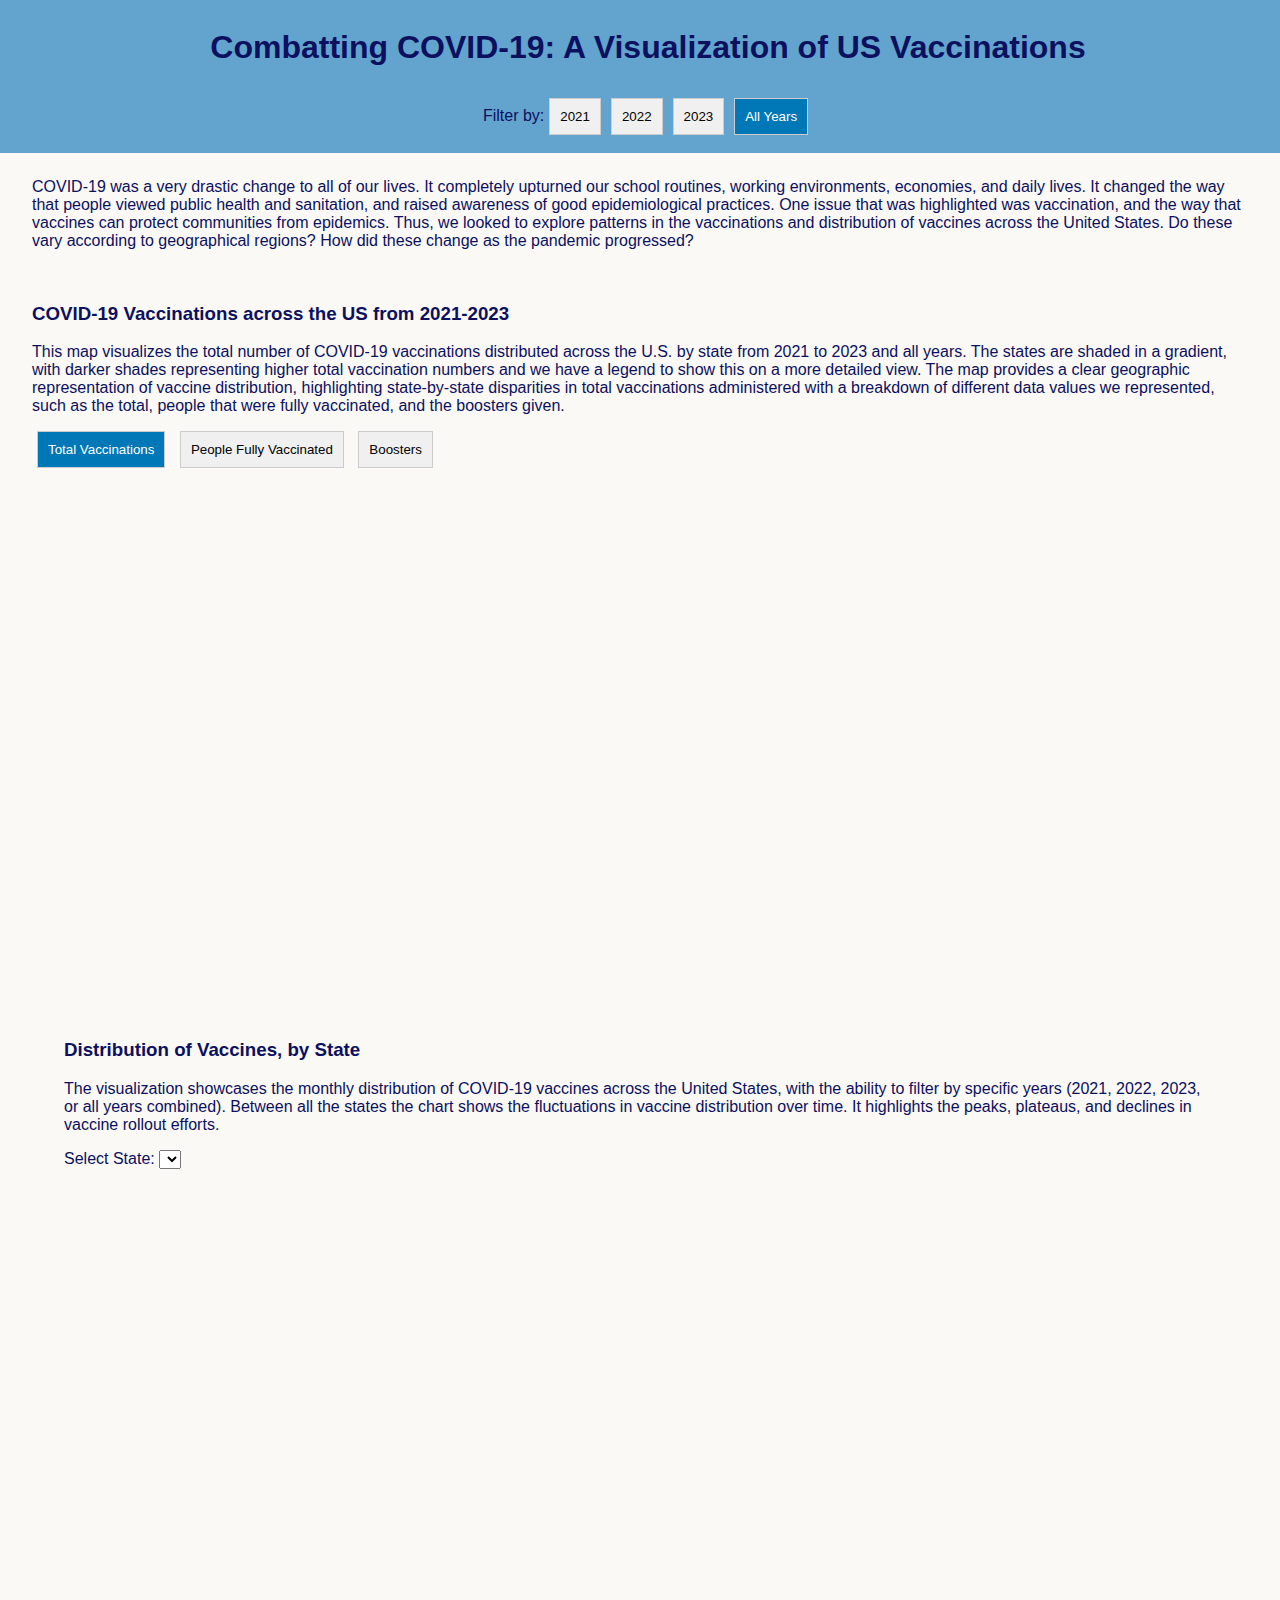
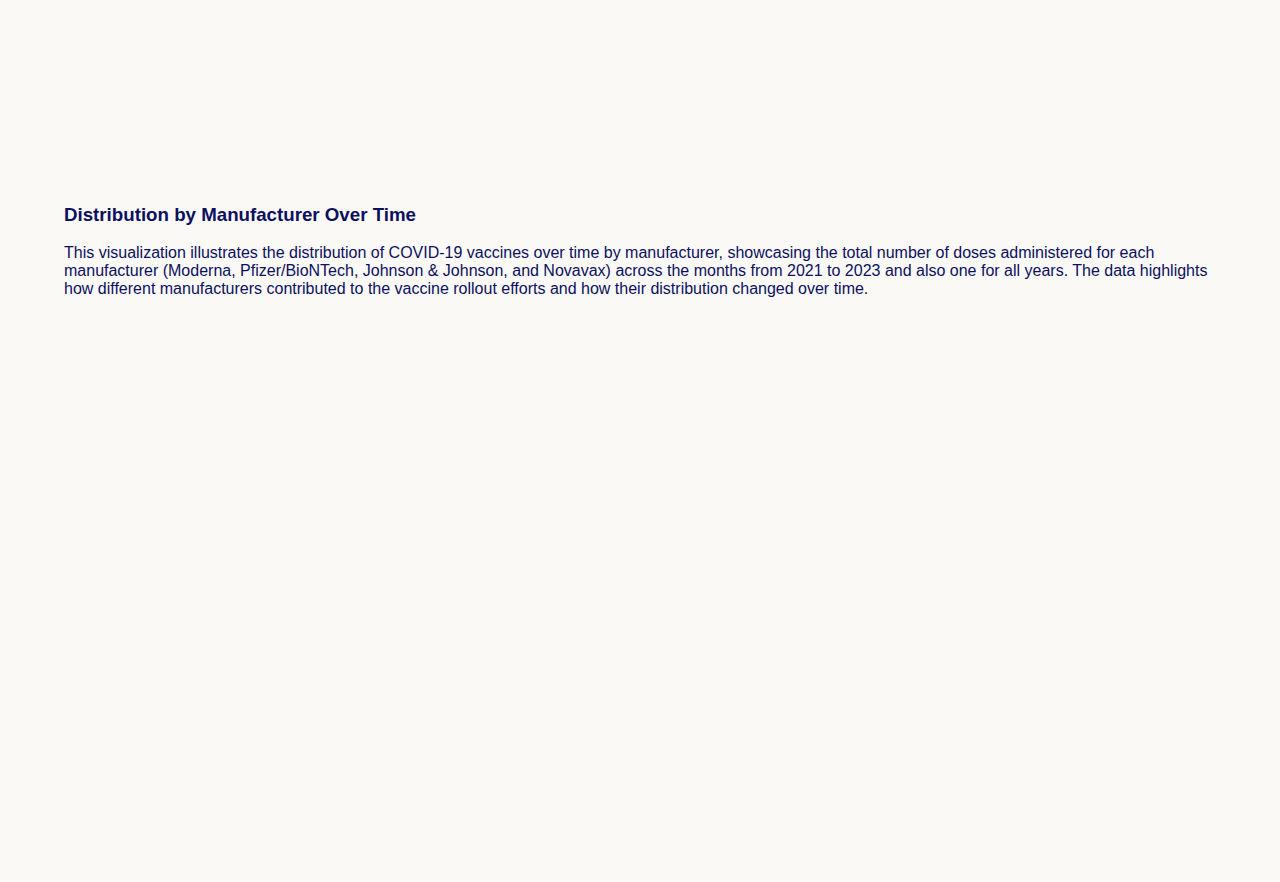
<file: index.html>
<html>

<head>
  <script src="https://d3js.org/d3.v7.min.js"></script>
  <script src="https://d3js.org/topojson.v3.min.js"></script>
  <link rel="stylesheet" href="styles/style.css">
</head>

<body>

  <div class="top">
    <h1>Combatting COVID-19: A Visualization of US Vaccinations</h1>
    <div class="navbar">
      Filter by:
      <button onclick="update(2021)">2021</button>
      <button onclick="update(2022)">2022</button>
      <button onclick="update(2023)">2023</button>
      <button class="active" onclick="update('total')">All Years</button>
    </div>
  </div>

  <!-- First SVG section with interactive map  -->

  <div class="content">
    <br>
    <p>COVID-19 was a very drastic change to all of our lives. It completely upturned our
      school routines, working environments, economies, and daily lives. It changed the way that
      people viewed public health and sanitation, and raised awareness of good epidemiological
      practices. One issue that was highlighted was vaccination, and the way that vaccines can
      protect communities from epidemics. Thus, we looked to explore patterns in the vaccinations
      and distribution of vaccines across the United States. Do these vary according to
      geographical regions? How did these change as the pandemic progressed?</p>
    <br>

    <h3>COVID-19 Vaccinations across the US from 2021-2023</h3>

    <p>This map visualizes the total number of COVID-19 vaccinations distributed across the U.S. by state from 2021 to
      2023 and all years. The states are shaded in a gradient, with darker shades representing higher total vaccination
      numbers and we have a legend to show this on a more detailed view. The map provides a clear geographic
      representation of vaccine distribution, highlighting state-by-state disparities in total vaccinations administered
      with a breakdown of different data values we represented, such as the total, people that were fully vaccinated,
      and the boosters given. </p>

    <!-- Creates buttons for the map -->
    <div>
      <button class="active" onclick="variableChange('total_vaccinations')">Total Vaccinations</button>
      <button onclick="variableChange('people_fully_vaccinated')">People Fully Vaccinated</button>
      <button onclick="variableChange('total_boosters')">Boosters</button>
    </div>

    <br>

    <!-- Create map, legend, and dynamic tooltip -->
    <div class="mapContainer" style="display: flex; align-items: center;">
      <svg id="choropleth" height="500" width="600"></svg>
      <div class="mapStuff">
        <svg id="colorLegend" height="150" width="500" ; margin-bottom: 50px;></svg>
        <br>
        <svg id="tooltipmap" height="110" width="150" style="margin-left: 20px;"></svg>
      </div>
    </div>
    <br>


    <!-- line graph -->

    <div class=linegraph>

      <h3>Distribution of Vaccines, by State</h3>

      <p>The visualization showcases the monthly distribution of COVID-19 vaccines across the United States, with the
        ability to filter by specific years (2021, 2022, 2023, or all years combined). Between all the states the chart
        shows the fluctuations in vaccine distribution over time. It highlights the peaks, plateaus, and declines in
        vaccine rollout efforts.</p>
      <label for="stateLine">Select State:</label>
      <select id="stateLine"></select>
      <br>
      <svg id="lineplot" height="500" width="800" style="margin-top:50px">
      </svg>
    </div>

    <br>


    <!-- manufacturer bar graph -->

    <div class=bargraph>

      <h3>Distribution by Manufacturer Over Time</h3>

      <p>This visualization illustrates the distribution of COVID-19 vaccines over time by manufacturer, showcasing the
        total number of doses administered for each manufacturer (Moderna, Pfizer/BioNTech, Johnson & Johnson, and
        Novavax) across the months from 2021 to 2023 and also one for all years. The data highlights how different
        manufacturers contributed to the vaccine rollout efforts and how their distribution changed over time. </p>

      <svg id="barchart" height="500" width="800"></svg>

      <svg id="legend3" height="250" width="200"></svg>
    </div>
  </div>


  <script>
    const notWanted = ["United States", "Guam", 'Bureau of Prisons',
      'Dept of Defense', 'Federated States of Micronesia', 'Indian Health Svc',
      'Long Term Care', 'Marshall Islands', 'Northern Mariana Island',
      'Republic of Palau', 'Veterans Health', 'Puerto Rico'
    ]; // included in our current dataset but we dont want these locations to show in our graph

    /************** Function for creating map's legend *************/
    // code referenced from October 9th lecture
    function drawLegend(legendSelector, legendColorScale) {
      // offsets (leave space at left and bottom for the tick labels)
      const offsets = {
        width: 10,
        left: 20,
        top: 2,
        bottom: 100
      };
      const stepSize = 4;
      const minMaxExtendPercent = 0;

      const legend = d3.select(legendSelector);
      const legendHeight = legend.attr("height");
      const legendBarWidth = legend.attr("width") - (offsets.width * 2) - offsets.left;
      const legendMinMax = d3.extent(legendColorScale.domain());
      const minMaxExtension = (legendMinMax[1] - legendMinMax[0]) * minMaxExtendPercent;
      const barHeight = legendHeight - offsets.top - offsets.bottom;

      // referenced https://stackoverflow.com/questions/22452112/nvd3-clear-svg-before-loading-new-chart
      // to see how to clear the graph
      legend.selectAll("*").remove();

      let barScale = d3.scaleLog().domain([legendMinMax[0] - minMaxExtension,
      legendMinMax[1] + minMaxExtension])
        .range([0, legendBarWidth]);
      let barAxis = d3.axisBottom(barScale);
      console.log(barScale);

      let bar = legend.append("g")
        .attr("class", "legend colorbar")
        .attr("transform", `translate(${offsets.width + offsets.left},${offsets.top})`);

      if (legendColorScale.hasOwnProperty('thresholds') || legendColorScale.hasOwnProperty('quantiles')) {
        // Get thresholds from data
        let thresholds = [];
        if (legendColorScale.hasOwnProperty('thresholds')) { thresholds = legendColorScale.thresholds() }
        else { thresholds = legendColorScale.quantiles() }

        const barThresholds = [(legendMinMax[0] == 0 ? 1 : legendMinMax[0]), ...thresholds, legendMinMax[1]];

        console.log(barThresholds);
        // Use the quantile breakpoints plus the min and max of the scale as tick values
        barAxis.tickValues(barThresholds).tickFormat(d3.format(",.0f"));
        console.log(barThresholds);

        // Draw rectangles between the threshold segments
        for (let i = 0; i < barThresholds.length - 1; i++) {
          let dataStart = barThresholds[i];
          let dataEnd = barThresholds[i + 1];
          let pixelStart = barAxis.scale()(dataStart) || 0;
          let pixelEnd = barAxis.scale()(dataEnd) || 0;

          bar.append("rect")
            .attr("x", pixelStart)
            .attr("y", 0)
            .attr("width", pixelEnd - pixelStart)
            .attr("height", barHeight)
            .style("fill", legendColorScale((dataStart + dataEnd) / 2.0));
        }
      }

      console.log(offsets.width, offsets.left, offsets.top, barHeight);

      // referenced http://www.d3noob.org/2013/01/how-to-rotate-text-labels-for-x-axis-of.html
      // for help rotating axis text
      legend.append("g")
        .attr("class", "legend axis")
        .attr("transform", `translate(${offsets.width + offsets.left},${offsets.top + barHeight + 5})`)
        .call(barAxis)
        .selectAll("text")
        .style("text-anchor", "end")
        .attr("dx", "-10")
        .attr("dy", "2")
        .attr("transform", "rotate(-65)");
    }


    /************************ Upload data **************************/
    const requestData = async function () {
      let currentYear = "total";
      let currentVariable = 'total_vaccinations';

      /*************************** Create the map **************************/
      const svg = d3.select("#choropleth");
      const width = svg.attr("width");
      const height = svg.attr("height");
      const margin = { top: 20, right: 20, bottom: 20, left: 20 };
      const mapWidth = width - margin.left - margin.right;
      const mapHeight = height - margin.top - margin.bottom;

      // referenced October 9 lecture
      const us = await d3.json("./data/us-smaller.json");
      var states = topojson.feature(us, us.objects.states);
      var statesMesh = topojson.mesh(us, us.objects.states);
      var projection = d3.geoAlbersUsa().fitSize([mapWidth, mapHeight], states);
      var path = d3.geoPath().projection(projection);


      const map = svg.append("g")
        .attr("transform", "translate(" + margin.left + "," + margin.top + ")");


      // draw states and outlines (see CSS at the top)
      let statePaths = map.selectAll("path.state").data(states.features)
        .join("path")
        .attr("class", "state")
        .attr("note", d => d.id)
        .attr("d", path)
        .on('mouseover', mouseEntersState)
        .on('mouseout', mouseLeavesState);


      map.append("path").datum(statesMesh)
        .attr("class", "outline")
        .attr("d", path);

      /********** Upload data for map ***************/
      const vaccineData = await d3.csv("./data/us_state_vaccinations.csv", d3.autoType);
      const stateCodes = await d3.csv("./data/state_codes.csv", d3.autoType);

      // aggregate data by state, get total and add it
      var stateDict = {}   // stateID ===> stateData
      var codeDict = {}
      stateCodes.forEach(d => {
        codeDict[d.state_code] = d.state_name;
      });

      // buttons for changing variables
      function variableChange(variable) {
        currentVariable = variable;
        update(currentYear);
      }

      // referenced https://stackoverflow.com/questions/29514382/global-functions-in-javascript and
      // https://developer.mozilla.org/en-US/docs/Web/API/Window to figure out how to make function global
      window.variableChange = variableChange;

      //hover and add box for a more detailed view into the data
      var tooltipWidth = 120;
      var tooltipHeight = 40;
      let tooltipSvg = d3.select("#tooltipmap")
        .style("visibility", "hidden");;

      let momesh = map.append("path")
        .attr("class", "mouseover outline")
        .style("stroke", "black")
        .style("stroke-width", 3)
        .attr("d", "");

      let tooltip = map.append("g")
        .attr("class", "tooltip")
        .attr("visibility", "hidden");
      tooltipSvg.append("rect")
        .attr("width", 120)
        .attr("height", 80)
        .attr("fill", "black")
        .attr("x", 0)
        .attr("y", 0);

      let txt = tooltipSvg.append("text")
        .attr("x", 60)
        .attr("y", 30)
        .attr("fill", "white")
        .attr("text-anchor", "middle")
        .attr("alignment-baseline", "middle")
        .attr("font-size", "12px");

      let txt2 = tooltipSvg.append("text")
        .attr("x", 60)
        .attr("y", 50)
        .attr("fill", "white")
        .attr("text-anchor", "middle")
        .attr("alignment-baseline", "middle")
        .attr("font-size", "11px");

      function mouseEntersState() {
        tooltipSvg.style("visibility", "visible");

        let state = d3.select(this);
        let stateID = state.datum().id;
        let stateName = codeDict[stateID];
        let totalVaccinations = stateDict[stateName];

        // referenced https://stackoverflow.com/questions/15211488/formatting-numbers-with-commas-in-d3
        // for help with using d3.format for adding commas in numerical values
        // https://sdust.dev/posts/2021-01-26_How-to-define-a-default-value-for-function-in-JavaScript.html for help 
        // with error handling (we use this elsewhere in the code too)
        txt.text(stateName || "Unknown State");
        txt2.text(totalVaccinations ? `Total: ${d3.format(",")(totalVaccinations)}` : "Data unavailable");

        var mo = topojson.mesh(us, us.objects.states, function (a, b) { return a.id === stateID || b.id === stateID; });
        momesh.datum(mo).attr("d", path)
      }

      function mouseLeavesState() {
        tooltipSvg.style("visibility", "hidden");
        let state = d3.select(this);
        momesh.datum(null).attr("d", "")
      }

      /****************** Panning and Zooming on Map *******************/
      var zoom = d3.zoom()
        .scaleExtent([1, 20])
        .translateExtent([[-50, -50], [mapWidth + 50, mapHeight + 50]])
        .on("zoom", mapZoomed);

      svg.call(zoom);

      svg.call(zoom.transform, d3.zoomIdentity);

      // referenced zooming and panning lecture
      function mapZoomed({ transform }) {
        map.attr("transform", transform.toString());

        map.select(".state-outline")
          .style("stroke-width", 2 / transform.k);
      }

      // Click on a state/county to zoom in on it, and again to zoom out
      map.selectAll(".state").on("click", clicked);

      var stateClicked = false;

      function clicked(event, d) { // zoom out
        if (stateClicked) {
          let translate = [margin.left, margin.right];

          let newTransform = d3.zoomIdentity
            .translate(translate[0], translate[1])
            .scale(1);
          svg.transition().duration(1000).call(zoom.transform, newTransform);

          stateClicked = false;
        }

        else { // zoom out
          let bounds = path.bounds(d.geometry);
          let dx = bounds[1][0] - bounds[0][0];
          let dy = bounds[1][1] - bounds[0][1];
          let x = (bounds[0][0] + bounds[1][0]) / 2;
          let y = (bounds[0][1] + bounds[1][1]) / 2;

          let scale = Math.max(1, Math.min(10, 0.9 / Math.max(dx / mapWidth,
            dy / mapHeight)));

          let translate = [mapWidth / 2 - x * scale, mapHeight / 2 - y * scale];

          let newTransform = d3.zoomIdentity
            .translate(translate[0], translate[1])
            .scale(scale);
          svg.transition().duration(1000).call(zoom.transform, newTransform);

          stateClicked = true;
        }
      }

      /************************* Bar graph code *************************/
      const barsvg = d3.select("svg#barchart");
      const barwidth = barsvg.attr("width");
      const barheight = barsvg.attr("height");
      const barmargin = { top: 10, right: 10, bottom: 100, left: 100 };
      const chartWidth = barwidth - barmargin.left - barmargin.right;
      const chartHeight = barheight - barmargin.top - barmargin.bottom;

      let annotations = barsvg.append("g").attr("id", "annotations");
      let chartArea = barsvg.append("g").attr("id", "bars")
        .attr("transform", `translate(${barmargin.left},${barmargin.top})`);

      const data = await d3.csv("./data/us_vaccine_manufacturer_data.csv", d3.autoType);

      //referenced notes for a time formatter to extract year and month
      const timeFormatter = d3.timeFormat('%Y-%m');

      data.forEach(d => {
        d['month'] = timeFormatter(d['date']);
      });

      //this is to increment the vaccine count for the month
      let monthDict = {}; // {month: {vaccine: total_vaccinations}}
      data.forEach(d => {
        if (!monthDict[d.month]) monthDict[d.month] = {};
        if (!monthDict[d.month][d.vaccine]) monthDict[d.month][d.vaccine] = 0;
        monthDict[d.month][d.vaccine] += d.total_vaccinations;
      });

      function drawBars() {
        // referenced https://stackoverflow.com/questions/22452112/nvd3-clear-svg-before-loading-new-chart
        // to see how to clear the graph
        annotations.selectAll("*").remove();
        chartArea.selectAll("*").remove();

        // to reference a direct dict - intialize a row with month as key and the vaccine count for that month 
        let flatData = [];
        for (let month in monthDict) {
          let row = { month: month };
          for (let vaccine in monthDict[month]) {
            row[vaccine] = monthDict[month][vaccine];
          }
          flatData.push(row);
        }

        // extract the unique list of manufacturers
        const manufacturers = Array.from(new Set(data.map(d => d.vaccine)));

        // create an aggregated format to group the month and vaccine count 
        flatData.forEach(row => {
          manufacturers.forEach(manufacturer => {
            if (!row[manufacturer]) {
              row[manufacturer] = 0; //if it doesn't include the manufactuer
            }
          });
        });

        const allMonths = flatData.map(d => d.month).sort();

        // create grouped bar graph
        // referenced https://d3-graph-gallery.com/graph/barplot_grouped_basicWide.html 

        // reference https://d3js.org/d3-scale/band to figure out how to create our bars
        // and https://www.geeksforgeeks.org/d3-js-band-bandwidth-function/
        const xScale = d3.scaleBand()
          .domain(allMonths)
          .range([0, chartWidth])
          .padding(0.1);
        const manufacturerScale = d3.scaleBand()
          .domain(manufacturers)
          .range([0, xScale.bandwidth()])
          .padding(0.05);

        // referenced https://developer.mozilla.org/en-US/docs/Web/JavaScript/Reference/Global_Objects/Array/flatMap
        const manufacturerArray = flatData.flatMap(month => [
          month['Moderna'],
          month['Pfizer/BioNTech'],
          month['Johnson&Johnson'],
          month['Novavax']
        ]);

        const yExtent = d3.extent(manufacturerArray);

        const yScale = d3.scaleLinear()
          .domain([0, yExtent[1]])
          .range([chartHeight, 0]);

        const colorScale = d3.scaleOrdinal()
          .domain(manufacturers)
          .range(d3.schemeCategory10);

        // Add axes
        let leftAxis = d3.axisLeft(yScale);
        annotations.append("g")
          .attr("class", "y axis")
          .attr("transform", `translate(${barmargin.left - 10}, ${barmargin.top})`)
          .call(leftAxis);

        barsvg.append("text")
          .attr("transform", `translate(${barmargin.left - 90}, ${chartHeight / 2}) rotate(-90)`)
          .attr("text-anchor", "middle")
          .attr("font-size", "14px")
          .text("Total Vaccinations");

        // referenced http://www.d3noob.org/2013/01/how-to-rotate-text-labels-for-x-axis-of.html
        // for help rotating axis text
        let bottomAxis = d3.axisBottom(xScale);
        annotations.append("g")
          .attr("class", "x axis")
          .attr("transform", `translate(${barmargin.left}, ${chartHeight + barmargin.top + 10})`)
          .call(bottomAxis)
          .selectAll("text")
          .style("text-anchor", "end")
          .attr("dx", "-10")
          .attr("dy", "2")
          .attr("transform", "rotate(-65)");

        barsvg.append("text")
          .attr("transform", `translate(${chartWidth / 2 + barmargin.left}, ${chartHeight + barmargin.top + 75})`)
          .attr("text-anchor", "middle")
          .attr("font-size", "14px")
          .text("Months");

        // referenced https://d3-graph-gallery.com/graph/barplot_grouped_basicWide.html to 
        // figure out how to get the grouped data (.data() input)
        chartArea.append("g")
          .selectAll("g")
          // Enter in the data = loop through each month
          .data(flatData)
          .enter()
          .append("g")
          .attr("transform", function (d) { return "translate(" + xScale(d.month) + ",0)"; })
          .selectAll("rect")
          .data(function (d) {
            return manufacturers.map(function (key) { return { key: key, value: d[key] || 0 }; });
          })
          .enter().append("rect") // for each g tag, add bars for each manufacturer
          .attr("x", function (d) { return manufacturerScale(d.key); })
          .attr("y", function (d) { return yScale(d.value) || 0; })
          .attr("width", manufacturerScale.bandwidth())
          .attr("height", function (d) { return (chartHeight - yScale(d.value)) || 0; })
          .attr("fill", function (d) { return colorScale(d.key); });

        // legend code - we did this in P1
        let legend = d3.select("svg#legend3");

        manufacturers.forEach((manufacturer, i) => {
          console.log(i);
          legend.append("circle")
            .attr("cx", 10)
            .attr("cy", i * 25 + 20)
            .attr("r", 7)
            .style("fill", colorScale(manufacturer));

          legend.append("text")
            .attr("x", 30)
            .attr("y", i * 25 + 20)
            .text(manufacturer)
            .attr("text-anchor", "left")
            .style("alignment-baseline", "middle");
        });
      }

      /************************* Line graph code **************************/
      const linesvg = d3.select("svg#lineplot");
      const linewidth = linesvg.attr("width");
      const lineheight = linesvg.attr("height");
      const linemargin = { top: 10, right: 10, bottom: 100, left: 100 };
      const linechartWidth = linewidth - linemargin.left - linemargin.right;
      const linechartHeight = lineheight - linemargin.top - linemargin.bottom;

      let lineannotations = linesvg.append("g").attr("id", "annotations");
      let linechartArea = linesvg.append("g").attr("id", "points")
        .attr("transform", `translate(${linemargin.left},${linemargin.top})`);

      // import data
      const linedata = await d3.csv("./data/us_state_vaccinations.csv", d3.autoType);

      linedata.forEach(d => {
        d['month'] = timeFormatter(d['date']);
      });


      let linestateDict = {};
      linedata.forEach(d => {
        if (!notWanted.includes(d.location)) {
          if (!linestateDict[d.location]) {
            linestateDict[d.location] = [];
          }
          // adding values into our dictionary
          if (d.total_distributed != null) {
            linestateDict[d.location].push({ month: d.month, total_distributed: d.total_distributed });
          }
        }
      });

      function drawLine() {
        // referenced https://developer.mozilla.org/en-US/docs/Web/JavaScript/Reference/Global_Objects/Object for help with flattening
        const flatlineData = Object.keys(linestateDict).map(state => ({
          state,
          values: linestateDict[state].filter(d => d.total_distributed != null)
        }));


        // aggregate flat data together by month
        // referenced https://stackoverflow.com/questions/22452112/nvd3-clear-svg-before-loading-new-chart
        // to see how to clear the graph
        flatlineData.forEach(state => {
          lineannotations.selectAll("*").remove();
          let arr = state.values;

          // aggregating data for each month
          const monthData = {};
          arr.forEach(n => {
            if (!monthData[n.month]) {
              monthData[n.month] = { month: n.month, total_distributed: n.total_distributed };
            }
            else
              monthData[n.month].total_distributed += n.total_distributed;
          });
          state.values = Object.values(monthData);
        });


        // referenced https://developer.mozilla.org/en-US/docs/Web/JavaScript/Reference/Global_Objects/Array/flatMap
        const vaccinations = flatlineData.flatMap(stateData =>
          stateData.values.map(month => month.total_distributed)
        );

        const alllineMonths = Array.from(new Set(flatlineData.flatMap(state => state.values.map(d => d.month)))).sort();

        alllineMonths.filter(d => (currentYear = 'total' || new Date(d.month).getFullYear() == currentYear));
        const ylineExtent = d3.extent(vaccinations);
        const xlineScale = d3.scalePoint().domain(alllineMonths).range([0, linechartWidth]);
        const ylineScale = d3.scaleLinear().domain(ylineExtent).range([linechartHeight, 0]);

        // Add axes
        let leftlineAxis = d3.axisLeft(ylineScale);
        lineannotations.append("g")
          .attr("class", "y axis")
          .attr("transform", `translate(${linemargin.left - 10}, ${linemargin.top})`)
          .call(leftlineAxis);

        linesvg.append("text")
          .attr("transform", `translate(${linemargin.left - 90}, ${linechartHeight / 2}) rotate(-90)`)
          .attr("text-anchor", "middle")
          .attr("font-size", "14px")
          .text("Number of Vaccines Distributed");

        // referenced http://www.d3noob.org/2013/01/how-to-rotate-text-labels-for-x-axis-of.html
        // for help rotating axis text
        let bottomlineAxis = d3.axisBottom(xlineScale);
        lineannotations.append("g")
          .attr("class", "x axis")
          .attr("transform", `translate(${linemargin.left}, ${linechartHeight + linemargin.top + 10})`)
          .call(bottomlineAxis)
          .selectAll("text")
          .style("text-anchor", "end")
          .attr("dx", "-10")
          .attr("dy", "2")
          .attr("transform", "rotate(-65)");

        linesvg.append("text")
          .attr("transform", `translate(${linechartWidth / 2 + linemargin.left}, ${linechartHeight + linemargin.top + 75})`)
          .attr("text-anchor", "middle")
          .attr("font-size", "14px")
          .text("Month");

        // Create line generator
        const lineGen = d3.line()
          .x(d => xlineScale(d.month))
          .y(d => ylineScale(d.total_distributed))
          //          .defined(d => !isNaN(d.distributed_per_hundred)) // Skip NaN values //chat
          .curve(d3.curveMonotoneX);

        const stateLine = d3.select("#stateLine");
        stateLine.selectAll("option")
          .data(["All States"].concat(Object.keys(linestateDict)))
          .enter()
          .append("option") // referenced https://stackoverflow.com/questions/740195/adding-options-to-a-select-using-jquery to figure out what option argument does
          .attr("value", d => d)
          .text(d => d);

        // Function to update chart based on selected state
        function changeGraph(selectedState) {
          // referenced https://stackoverflow.com/questions/22452112/nvd3-clear-svg-before-loading-new-chart
          // to see how to remove the lines (modified)
          linechartArea.selectAll(".line").remove();

          const filteredData = selectedState === "All States"
            ? flatlineData
            : flatlineData.filter(d => d.state === selectedState);

          let tooltip = linechartArea.append("g")
            .attr("class", "lineDrawing")
            .attr("transform", `translate(${linechartWidth - 150}, 20)`)
            .style("visibility", "hidden");

          let stateLabel = tooltip.append("text");

          filteredData.forEach(stateData => {
            linechartArea.append("path")
              .datum(stateData.values)
              .attr("class", "line")
              .attr("d", lineGen)
              .attr("stroke", d3.schemeCategory10[Object.keys(linestateDict).indexOf(stateData.state) % 10])
              .attr("stroke-width", 2)
              .attr("fill", "none")
              .on("mouseover", function () {
                d3.select(this)
                  .attr("stroke-width", 4);
                stateLabel.text(stateData.state)
                  .style("font-size", "20px");
                tooltip.style("visibility", "visible");
              })
              .on("mouseout", function () {
                d3.select(this)
                  .attr("stroke-width", 2);
                tooltip.style("visibility", "hidden");
              })
              .append("title")
              .text(stateData.state);
          });
        }

        changeGraph("All States");

        // referenced https://stackoverflow.com/questions/24193593/d3-how-to-change-dataset-based-on-drop-down-box-selection 
        // to figure out how to get the drop down value to change the graph
        stateLine.on("change", function () {
          const s = d3.select(this).property("value");
          changeGraph(s);
        });
      }

      /****************** button functionality ***********************/
      function addYears(year) {
        // update map
        stateDict = {};
        vaccineData.forEach(d => {
          if (!notWanted.includes(d.location)) {
            const dataYear = new Date(d.date).getFullYear();
            if (year === 'total' || dataYear === year) {
              stateDict[d.location] = (stateDict[d.location] || 0) + d[currentVariable];
            }
          }
        });

        // update line graph
        linestateDict = {};
        linedata.forEach(d => {
          if (!notWanted.includes(d.location)) { // Exclude "United States"
            // Ensure stateDict[d.location] is initialized
            if (!linestateDict[d.location]) {
              linestateDict[d.location] = [];
            }
            if (d.total_distributed != null) { // Check for non-null values
              const dataYear = new Date(d.date).getFullYear();
              if (year === 'total' || dataYear === year)
                linestateDict[d.location].push({ month: d.month, total_distributed: d.total_distributed });
            }
          }
        });


        // update bar graph
        monthDict = {}; // {month: {vaccine: total_vaccinations}}
        data.forEach(d => {
          const dataYear = new Date(d.date).getFullYear();
          if (year === 'total' || dataYear === year) {
            if (!monthDict[d.month]) monthDict[d.month] = {};
            if (!monthDict[d.month][d.vaccine]) monthDict[d.month][d.vaccine] = 0;
            monthDict[d.month][d.vaccine] += d.total_vaccinations;
          }
        });

      }

      //function to update year on the buttons on map and change the year
      function update(year) {
        addYears(year);
        currentYear = year;

        console.log(Object.values(stateDict).sort());

        // update map
        const colorScale = d3.scaleQuantile()
          .domain(Object.values(stateDict))
          .range(["#caf0f8", "#90e0ef", "#00b4d8", "#0077b6", "#03045e"]);
        //Color Scale citation: https://venngage-wordpress.s3.amazonaws.com/uploads/2021/06/Shades-of-Blue-Color-Palette.png
        drawLegend("#colorLegend", colorScale);

        svg.selectAll(".state")
          .style("fill", d => colorScale(stateDict[codeDict[d.id]]));

        console.log(colorScale);

        // update line graph
        drawLine();

        // update bar graph
        drawBars();
      }

      update(currentYear);
      window.update = update;

    }

    requestData();

    //button selector code and making sure the two buttons are active when intial load as specified. 

    const navbarButtons = document.querySelectorAll(".navbar button");
    navbarButtons.forEach((button) => {
      button.addEventListener("click", () => {
        navbarButtons.forEach((btn) => btn.classList.remove("active"));
        button.classList.add("active");
      });
    });

    const metricButtons = document.querySelectorAll(".content button");
    metricButtons.forEach((button) => {
      button.addEventListener("click", () => {
        metricButtons.forEach((btn) => btn.classList.remove("active"));
        button.classList.add("active");
      });
    });

  </script>
</body>


</html>
</file>
<file: styles/style.css>
body {
  margin: 0;
  font-family: Roboto, 'Helvetica Neue', Arial, sans-serif;
  color: #0c105e;
  background-color: #FAF9F6;
}

.top {
  margin: 0;
  background-color: #62a4cd;
  text-align: center;
  padding: 0.5em;
  position: fixed;
  width: 100%;
  top: 0;
  z-index: 1000;
}

.content {
  padding: 1em 2em 2em 2em;
  margin-top: 8em;
}


.linegraph {
  padding: 1em 2em 2em 2em;
}

.bargraph {
  padding: 1em 2em 2em 2em;
}



.navbar {
  display: flex;
  justify-content: center;
  align-items: center;
  padding: 10px;
}

.state {
  fill: lightgrey;
}

.outline {
  fill: none;
  stroke: black;
  stroke-width: 1px;
}

.tooltip {
  pointer-events: none;
}


button {
  background-color: #f0f0f0;
  color: #000;
  border: 1px solid #ccc;
  padding: 10px;
  margin: 0 5px;
  cursor: pointer;
}

button.active {
  background-color: #0077b6;
  color: white;
}

button:hover {
  background-color: #a4cddd;
}
</file>
